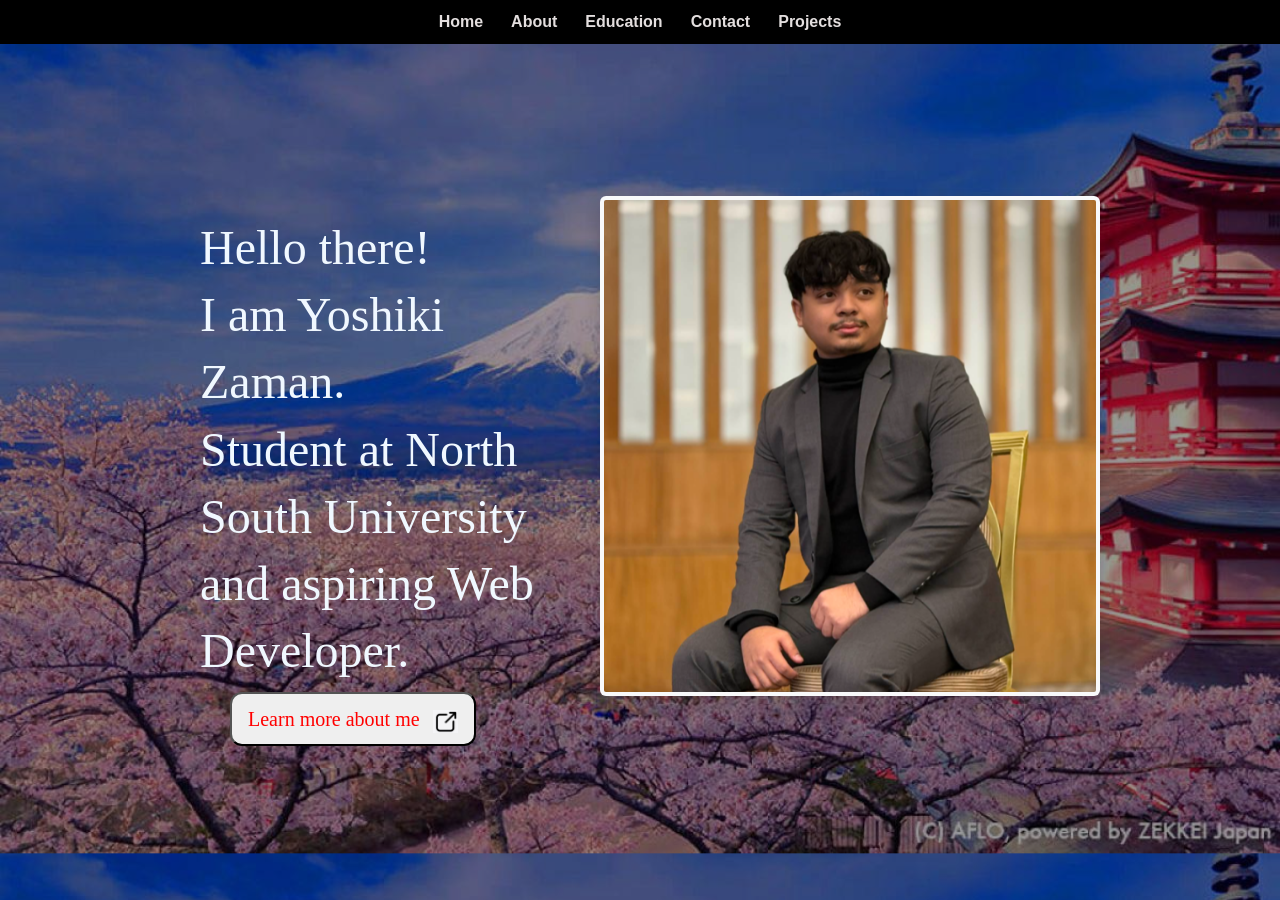
<file: index.html>
<!DOCTYPE html>
<html lang="en">
<head>
    <meta charset="UTF-8">
    <meta name="viewport" content="width=device-width, initial-scale=1.0">
    <title>Document</title>
    <link href="https://cdn.jsdelivr.net/npm/bootstrap@5.3.0/dist/css/bootstrap.min.css" rel="stylesheet">
    <link rel="stylesheet" href="style.css">
</head>
<body>
    <nav>
        <a href="index.html">Home</a>
        <a href="about.html">About</a>
        <a href="education.html">Education</a>
        <a href="contact.html">Contact</a>
        <a href="projects.html">Projects</a>
    </nav>

    <div class="hero">
        <div class="text">
            <h1>
                Hello there! <br>
                I am Yoshiki Zaman. <br>
                Student at North South University <br>
                and aspiring Web Developer. <br>
            </h1>
            <button>
                <a href="about.html" style="font-size: 20px; color: rgb(255, 0, 0);" >
                    Learn more about me
                </a>
                <img src="images/open_icon.png" alt="" width="25px">
            </button>            
        </div>
        <div class="image">
            <img src="images/home_image.png" alt="" class="shadow p-1 mb-5 bg-body-tertiary rounded"> 
        </div>
    </div>
    <script src="https://cdn.jsdelivr.net/npm/bootstrap@5.3.0/dist/js/bootstrap.bundle.min.js"></script>
</body>
</html>
</file>
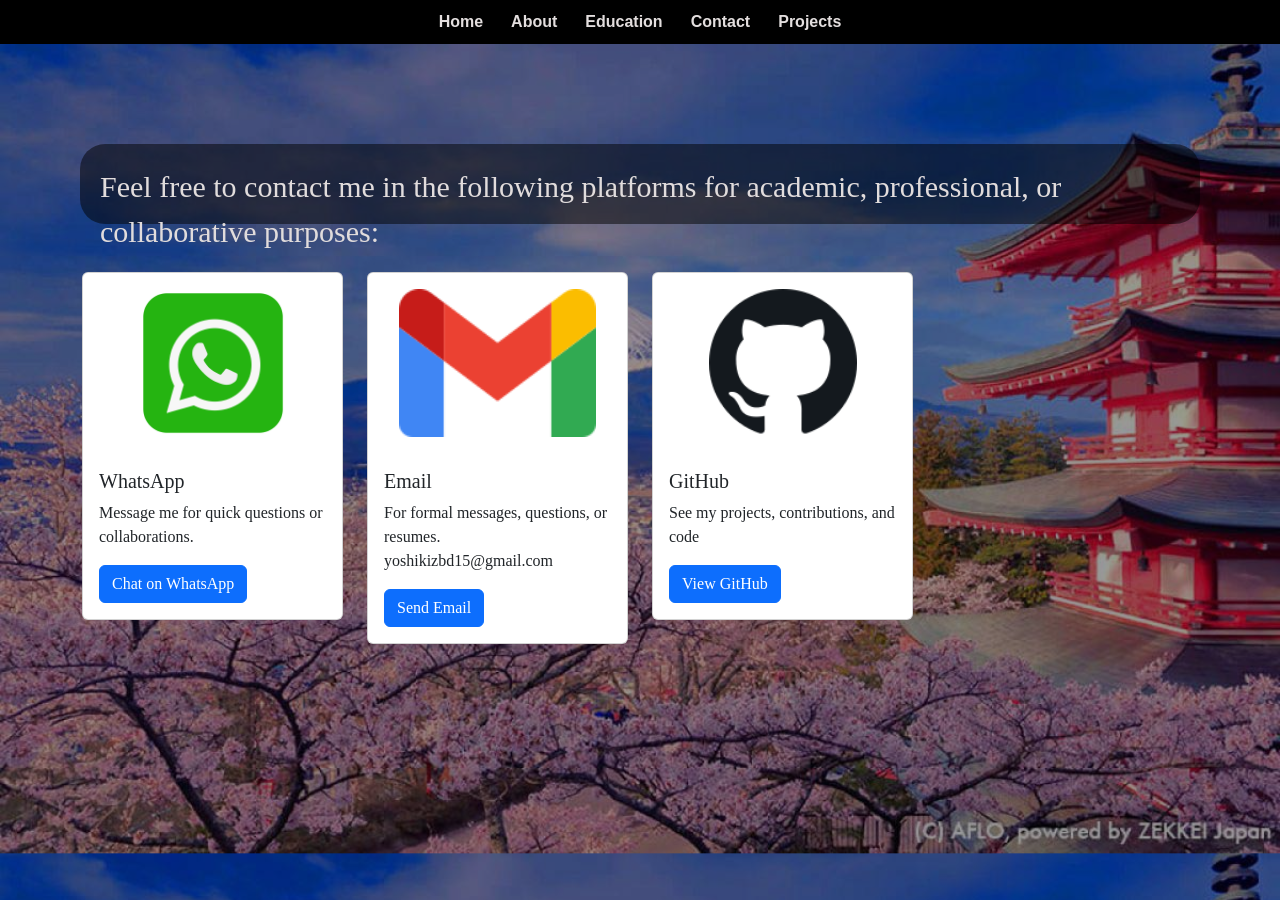
<file: contact.html>
<!DOCTYPE html>
<html lang="en">
<head>
    <meta charset="UTF-8">
    <meta name="viewport" content="width=device-width, initial-scale=1.0">
    <title>Document</title>
    <link href="https://cdn.jsdelivr.net/npm/bootstrap@5.3.0/dist/css/bootstrap.min.css" rel="stylesheet">
    <link rel="stylesheet" href="style.css">  
</head>
<body>
    <nav>
        <a href="index.html">Home</a>
        <a href="about.html">About</a>
        <a href="education.html">Education</a>
        <a href="contact.html">Contact</a>
        <a href="projects.html">Projects</a>
    </nav>

    <div class="contact-text">
        <p >
            Feel free to contact me in the following platforms for academic, professional, or collaborative purposes: 
        </p>
    </div>

    <div class="container mt-5">
        <div class="row">
            <div class="col-md-3">
                <div class="card">
                    <img src="images/whatsapp.png" class="card-img-top" alt="WhatsApp" style="height:180px;object-fit:contain;padding:1rem;">
                    <div class="card-body">
                        <h5 class="card-title">WhatsApp</h5>
                        <p class="card-text">Message me for quick questions or collaborations.</p>
                        <a href="https://wa.me/8801713494474" class="btn btn-primary">Chat on WhatsApp</a>
                    </div>
                </div>
            </div>
            <div class="col-md-3">
                <div class="card">
                    <img src="images/gmail.png" class="card-img-top" alt="Gmail" style="height:180px;object-fit:contain;padding:1rem;">
                    <div class="card-body">
                        <h5 class="card-title">Email</h5>
                        <p class="card-text">For formal messages, questions, or resumes.
                            yoshikizbd15@gmail.com
                        </p>
                        <a href="mailto:yoshiki.zaman@northsouth.edu" class="btn btn-primary">Send Email</a>
                    </div>
                </div>
            </div>
            <div class="col-md-3">
                <div class="card">
                    <img src="images/github.png" class="card-img-top" alt="GitHub" style="height:180px;object-fit:contain;padding:1rem;">
                    <div class="card-body">
                        <h5 class="card-title">GitHub</h5>
                        <p class="card-text">See my projects, contributions, and code</samples></p>
                        <a href="https://github.com/zoshikiyaman" class="btn btn-primary">View GitHub</a>
                    </div>
                </div>
            </div>
        </div>
    </div>
    <script src="https://cdn.jsdelivr.net/npm/bootstrap@5.3.0/dist/js/bootstrap.bundle.min.js"></script>
</body>
</html>
</file>
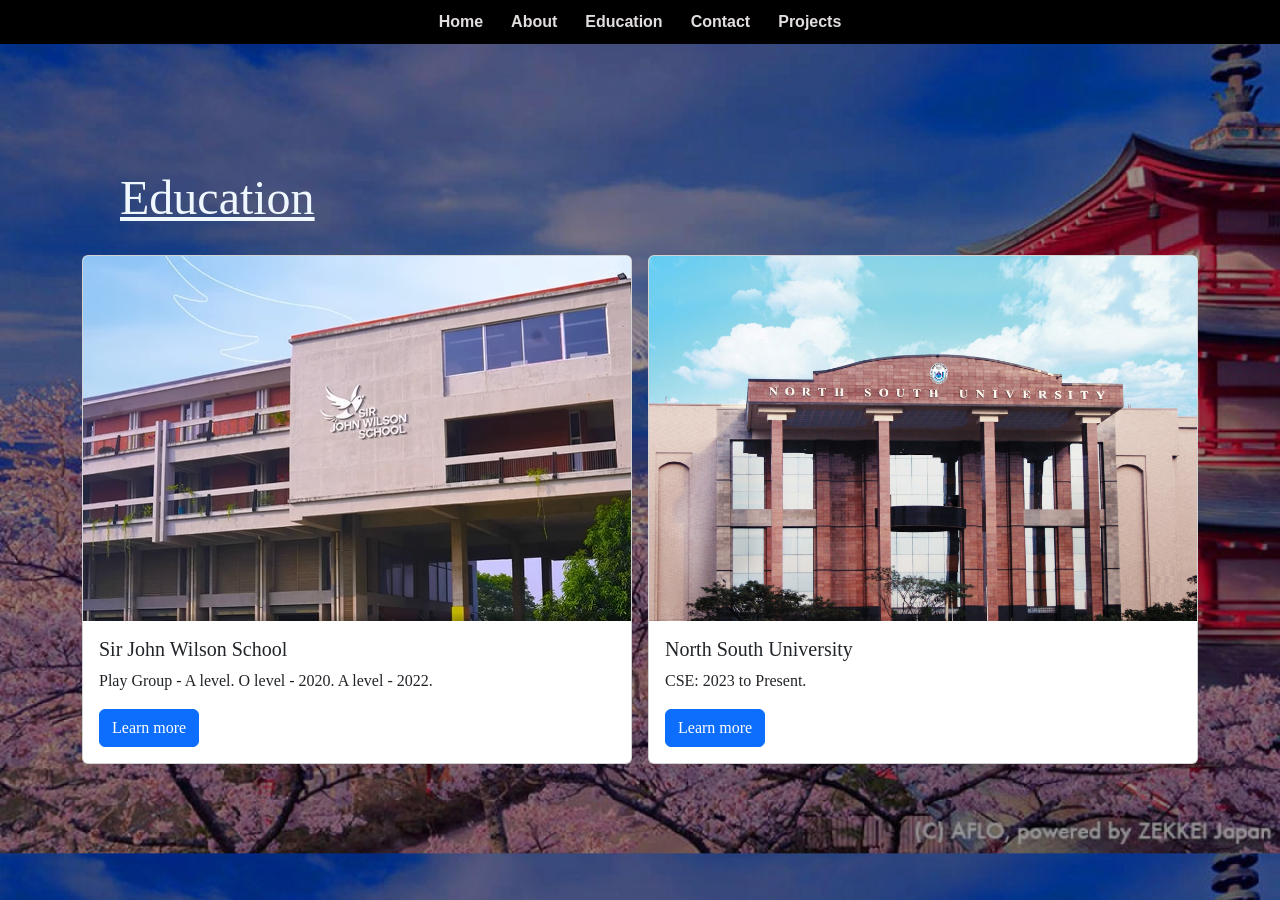
<file: education.html>
<!DOCTYPE html>
<html lang="en">
<head>
    <meta charset="UTF-8">
    <meta name="viewport" content="width=device-width, initial-scale=1.0">
    <title>Document</title>
    <link href="https://cdn.jsdelivr.net/npm/bootstrap@5.3.0/dist/css/bootstrap.min.css" rel="stylesheet">
    <link rel="stylesheet" href="style.css">
</head>
<body>
    <nav>
        <a href="index.html">Home</a>
        <a href="about.html">About</a>
        <a href="education.html">Education</a>
        <a href="contact.html">Contact</a>
        <a href="projects.html">Projects</a>
    </nav>
    
    <div class="education-title">
        <h1><u>Education</u></h1>
    </div>

    <div class="container my-4">
        <div class="row g-3">
            <div class="col-md-6">
                <div class="card">
                    <img src="images/sjws.png" class="card-img-top" alt="School">
                    <div class="card-body">
                        <h5 class="card-title">Sir John Wilson School</h5>
                        <p class="card-text">Play Group - A level. O level - 2020. A level - 2022.</p>
                        <a href="#" class="btn btn-primary">Learn more</a>
                    </div>
                </div>
            </div>
            <div class="col-md-6">
                <div class="card">
                    <img src="images/nsu.jpg" class="card-img-top" alt="University">
                    <div class="card-body">
                        <h5 class="card-title">North South University</h5>
                        <p class="card-text">CSE: 2023 to Present.</p>
                        <a href="#" class="btn btn-primary">Learn more</a>
                    </div>
                </div>
            </div>
        </div>
    </div>
    <script src="https://cdn.jsdelivr.net/npm/bootstrap@5.3.0/dist/js/bootstrap.bundle.min.js"></script>
</body>
</html>
</file>
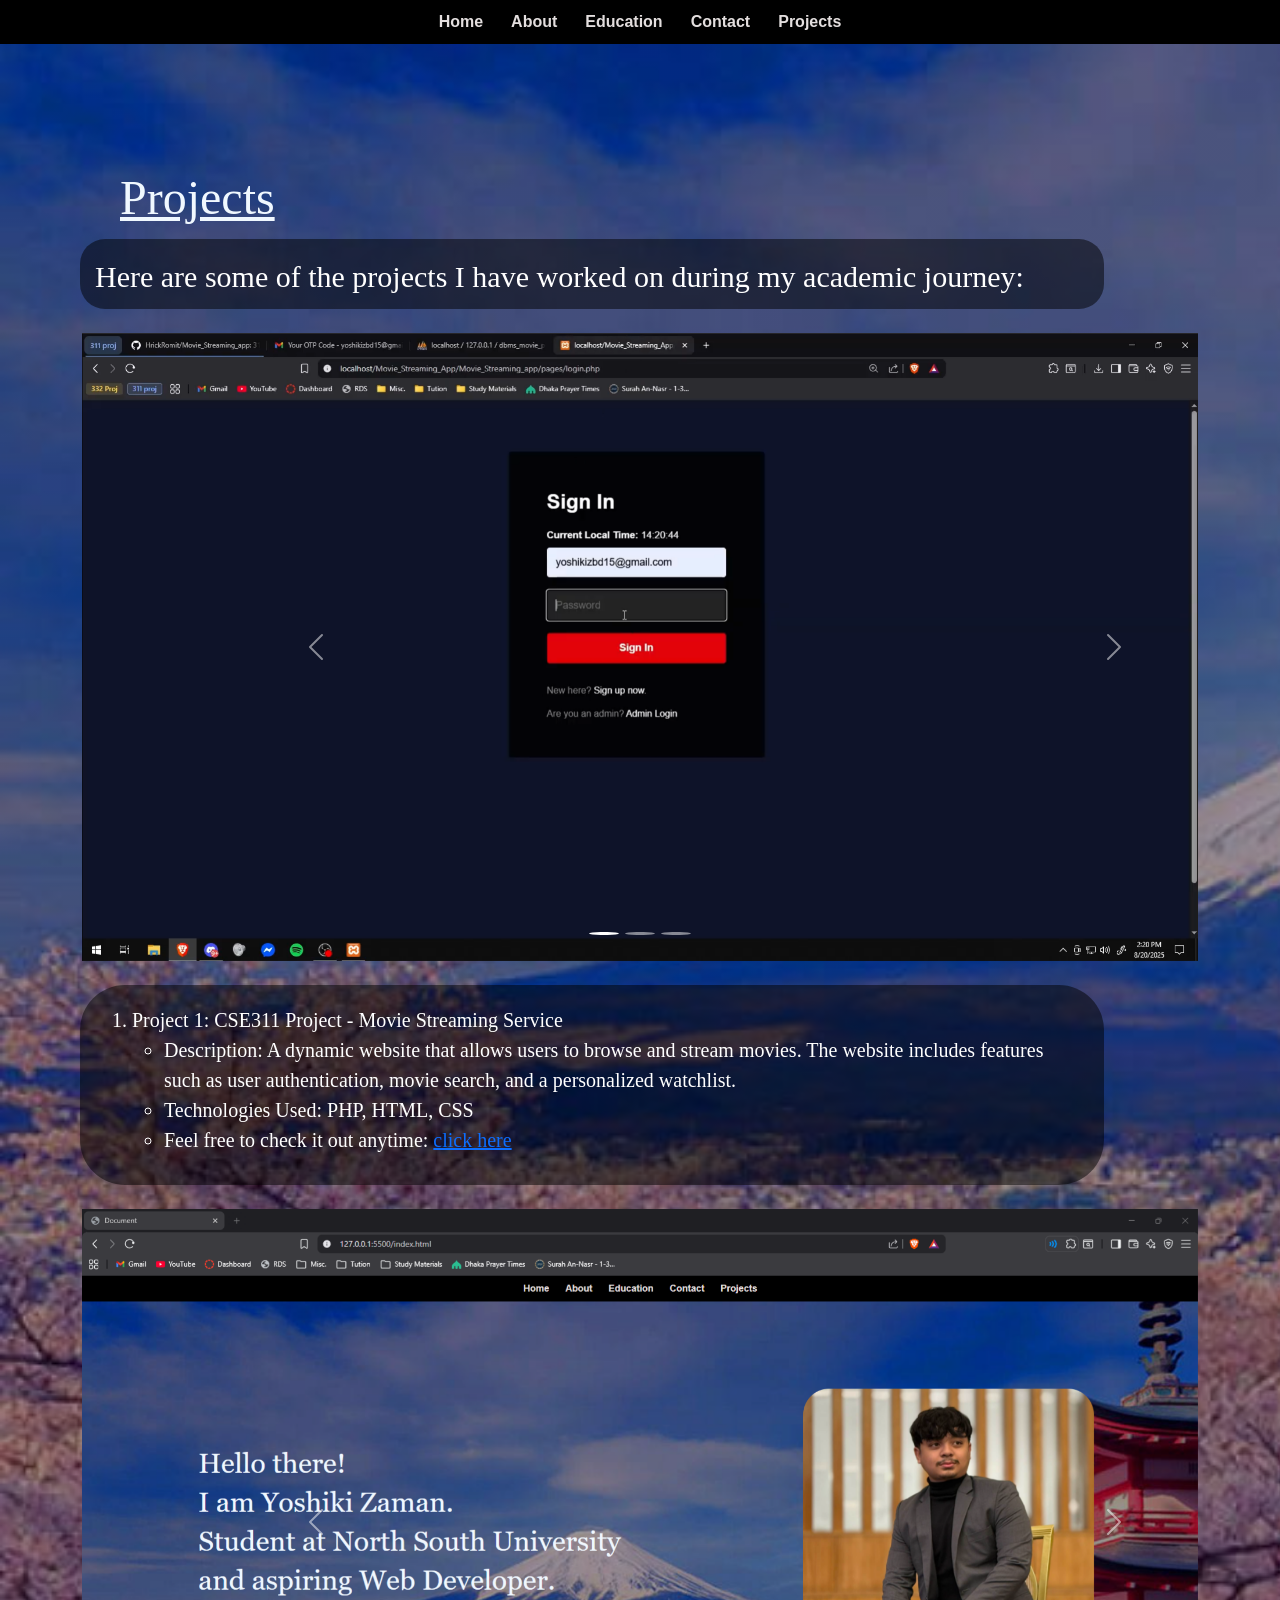
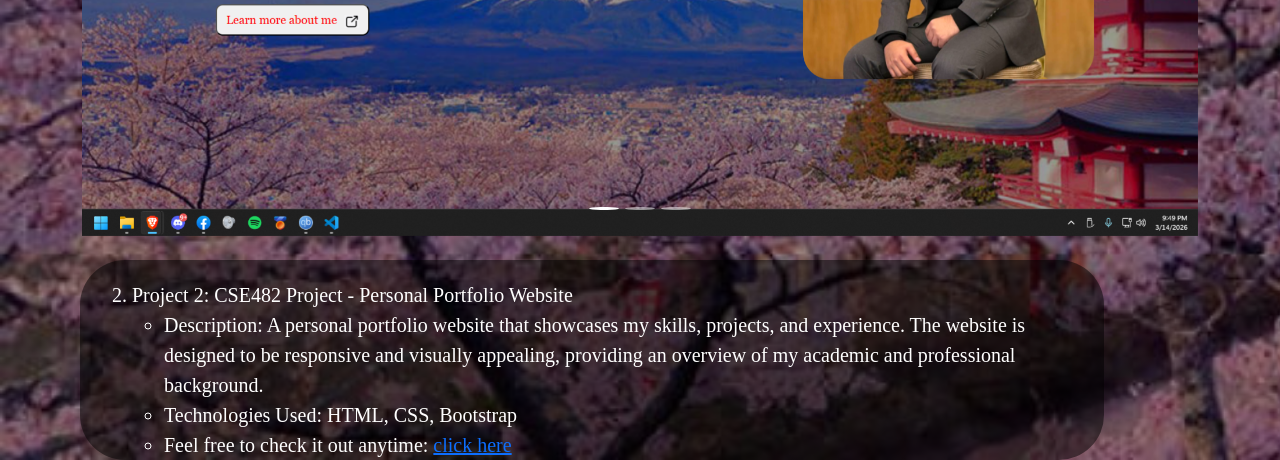
<file: projects.html>
<!DOCTYPE html>
<html lang="en">
<head>
    <meta charset="UTF-8">
    <meta name="viewport" content="width=device-width, initial-scale=1.0">
    <title>Document</title>
    <link href="https://cdn.jsdelivr.net/npm/bootstrap@5.3.0/dist/css/bootstrap.min.css" rel="stylesheet">
    <link rel="stylesheet" href="style.css">
</head>
<body>
    <nav>
        <a href="index.html">Home</a>
        <a href="about.html">About</a>
        <a href="education.html">Education</a>
        <a href="contact.html">Contact</a>
        <a href="projects.html">Projects</a>
    </nav>

    <div class="projects-title">
        <h1><u>Projects</u></h1>
    </div>

    <div class="project-text">
        <p>
            Here are some of the projects I have worked on during my academic journey:
        </p>
    </div>
    
    <div class="container my-4">
        <div id="carouselExampleIndicators2" class="carousel slide" data-bs-ride="carousel">
            <div class="carousel-indicators">
                <button type="button" data-bs-target="#carouselExampleIndicators2" data-bs-slide-to="0" class="active" aria-current="true" aria-label="Slide 1"></button>
                <button type="button" data-bs-target="#carouselExampleIndicators2" data-bs-slide-to="1" aria-label="Slide 2"></button>
                <button type="button" data-bs-target="#carouselExampleIndicators2" data-bs-slide-to="2" aria-label="Slide 3"></button>
            </div>
            <div class="carousel-inner">
                <div class="carousel-item active">
                    <img src="images/movie_db1.png" class="d-block w-100" alt="Project screenshot 1">
                </div>
                <div class="carousel-item">
                    <img src="images/movie_db2.png" class="d-block w-100" alt="Project screenshot 2">
                </div>
                <div class="carousel-item">
                    <img src="images/movie_db3.png" class="d-block w-100" alt="Project screenshot 3">
                </div>
            </div>
            <button class="carousel-control-prev" type="button" data-bs-target="#carouselExampleIndicators2" data-bs-slide="prev">
                <span class="carousel-control-prev-icon" aria-hidden="true"></span>
                <span class="visually-hidden">Previous</span>
            </button>
            <button class="carousel-control-next" type="button" data-bs-target="#carouselExampleIndicators2" data-bs-slide="next">
                <span class="carousel-control-next-icon" aria-hidden="true"></span>
                <span class="visually-hidden">Next</span>
            </button>
        </div>
    </div>    

    <div class="project1-description"> 
        <ol>
            <li style="font-size: 20px;">
                Project 1: CSE311 Project - Movie Streaming Service
                <ul>
                    <li>
                        Description: A dynamic website that allows users to browse and stream movies. The website includes features such as user authentication, movie search, and a personalized watchlist.
                    </li>
                    <li>
                        Technologies Used: PHP, HTML, CSS
                    </li>
                    <li>
                        Feel free to check it out anytime: <a href="https://github.com/HrickRomit/Movie_Streaming_app" target="_blank">click here</a>
                    </li>
                </ul>
            </li>
            <br>
        </ol>
    </div>

    <div class="container my-4">
        <div id="carouselExampleIndicators" class="carousel slide" data-bs-ride="carousel">
            <div class="carousel-indicators">
                <button type="button" data-bs-target="#carouselExampleIndicators" data-bs-slide-to="0" class="active" aria-current="true" aria-label="Slide 1"></button>
                <button type="button" data-bs-target="#carouselExampleIndicators" data-bs-slide-to="1" aria-label="Slide 2"></button>
                <button type="button" data-bs-target="#carouselExampleIndicators" data-bs-slide-to="2" aria-label="Slide 3"></button>
            </div>
            <div class="carousel-inner">
                <div class="carousel-item active">
                    <img src="images/portfolio1.png" class="d-block w-100" alt="Project screenshot 1">
                </div>
                <div class="carousel-item">
                    <img src="images/portfolio2.png" class="d-block w-100" alt="Project screenshot 2">
                </div>
                <div class="carousel-item">
                    <img src="images/portfolio3.png" class="d-block w-100" alt="Project screenshot 3">
                </div>
            </div>
            <button class="carousel-control-prev" type="button" data-bs-target="#carouselExampleIndicators" data-bs-slide="prev">
                <span class="carousel-control-prev-icon" aria-hidden="true"></span>
                <span class="visually-hidden">Previous</span>
            </button>
            <button class="carousel-control-next" type="button" data-bs-target="#carouselExampleIndicators" data-bs-slide="next">
                <span class="carousel-control-next-icon" aria-hidden="true"></span>
                <span class="visually-hidden">Next</span>
            </button>
        </div>
    </div> 
    
    <div class="project2-description">
        <ol start="2">
            <li style="font-size: 20px;">
                Project 2: CSE482 Project - Personal Portfolio Website
                <ul>
                    <li>
                        Description: A personal portfolio website that showcases my skills, projects, and experience. The website is designed to be responsive and visually appealing, providing an overview of my academic and professional background.
                    </li>
                    <li>
                        Technologies Used: HTML, CSS, Bootstrap
                    </li>
                    <li>
                        Feel free to check it out anytime: <a href="https://github.com/zoshikiyaman/CSE482L_Task1" target="_blank">click here</a>
                    </li>
                </ul>
            </li>
        </ol>
    </div>
    <script src="https://cdn.jsdelivr.net/npm/bootstrap@5.3.0/dist/js/bootstrap.bundle.min.js"></script>
</body>
</html>
</file>
<file: style.css>
body {
    margin: 0;
    background-color: #e1dcdc;
    font-family: Georgia, 'Times New Roman', Times, serif;
    background-image: linear-gradient(rgba(0,0,0,0.4), rgba(0,0,0,0.4)), url(images/background.jpg);
    background-size: cover;
}

nav {
    background: #000000;
    color: #fff;
    padding: 10px 0;
    text-align: center;
}

nav a {
    color: #e3dede;
    margin: 0 12px;
    text-decoration: none;
    font-weight: 600;
    font-family: Arial, Helvetica, sans-serif;
}

nav a:hover {
    text-decoration: underline;
}

h1 {
    margin-top: 120px;
    margin-left: 120px;
    text-align: left;
    font-size: 48px;
    line-height: 1.4;
    color: aliceblue;
}   

button {
    display: block;
    margin-left: 150px;
    padding: 10px 16px;
    font-size: 20px;
    cursor: pointer;
    border-radius: 12px;
}

button a {
    font-size: 20px;
    color: rgb(255, 0, 0);
    text-decoration: none;
    margin-right: 8px;
}

button img {
    width: 25px;
    vertical-align: middle;
}

.hero {
    display: flex;
    justify-content: space-between;
    align-items: center;
    padding: 50px 80px;
}

.image img{
    margin-top: 100px;
    margin-right: 100px;
    height: 500px;
    display: block;
    border-radius: 45px;
}

.about-body{
    margin-left: 80px;
    font-size: 30px;
    margin-right: 80px;
    color: #e1dcdc;
    background-color: rgba(0, 0, 0, 0.5);
    border-radius: 25px;
    height: 250px;
    padding: 20px;
}

.contact-icons{
    margin-right: 20px;
    display: flex;
    align-items: center;
    gap: 40px;
    margin-left: 100px;
}

.contact-icons a {
    text-decoration: none;
    text-align: center;
    color: white;
    margin-top: 220px;
    z-index: 2;
}

.contact-text{
    margin-top: 100px;
    font-size: 30px; 
    margin-left: 80px; 
    margin-right: 80px;
    color: #e1dcdc;
    background-color: rgba(0, 0, 0, 0.5);
    border-radius: 25px;
    height: 80px;
    padding: 20px;
}

.project1-description{
    margin-left: 80px;
    font-size: 30px;
    color: #ffffff;
    height: 200px;
    width: 80%;
    font-style: bold;
    border-radius: 45px;
    padding: 20px;
    background: rgba(0, 0, 0, 0.5);
}

.project-text{
    margin-left: 80px;
    font-size: 30px;
    color: #ffffff;
    height: 70px;
    width: 80%;
    font-style: bold;
    border-radius: 25px;
    padding: 15px;
    background: rgba(0, 0, 0, 0.5);
}

.project2-description{
    margin-left: 80px;
    font-size: 30px;
    color: #ffffff;
    height: 200px;
    width: 80%;
    font-style: bold;
    border-radius: 45px;
    padding: 20px;
    background: rgba(0, 0, 0, 0.5);
}
</file>
